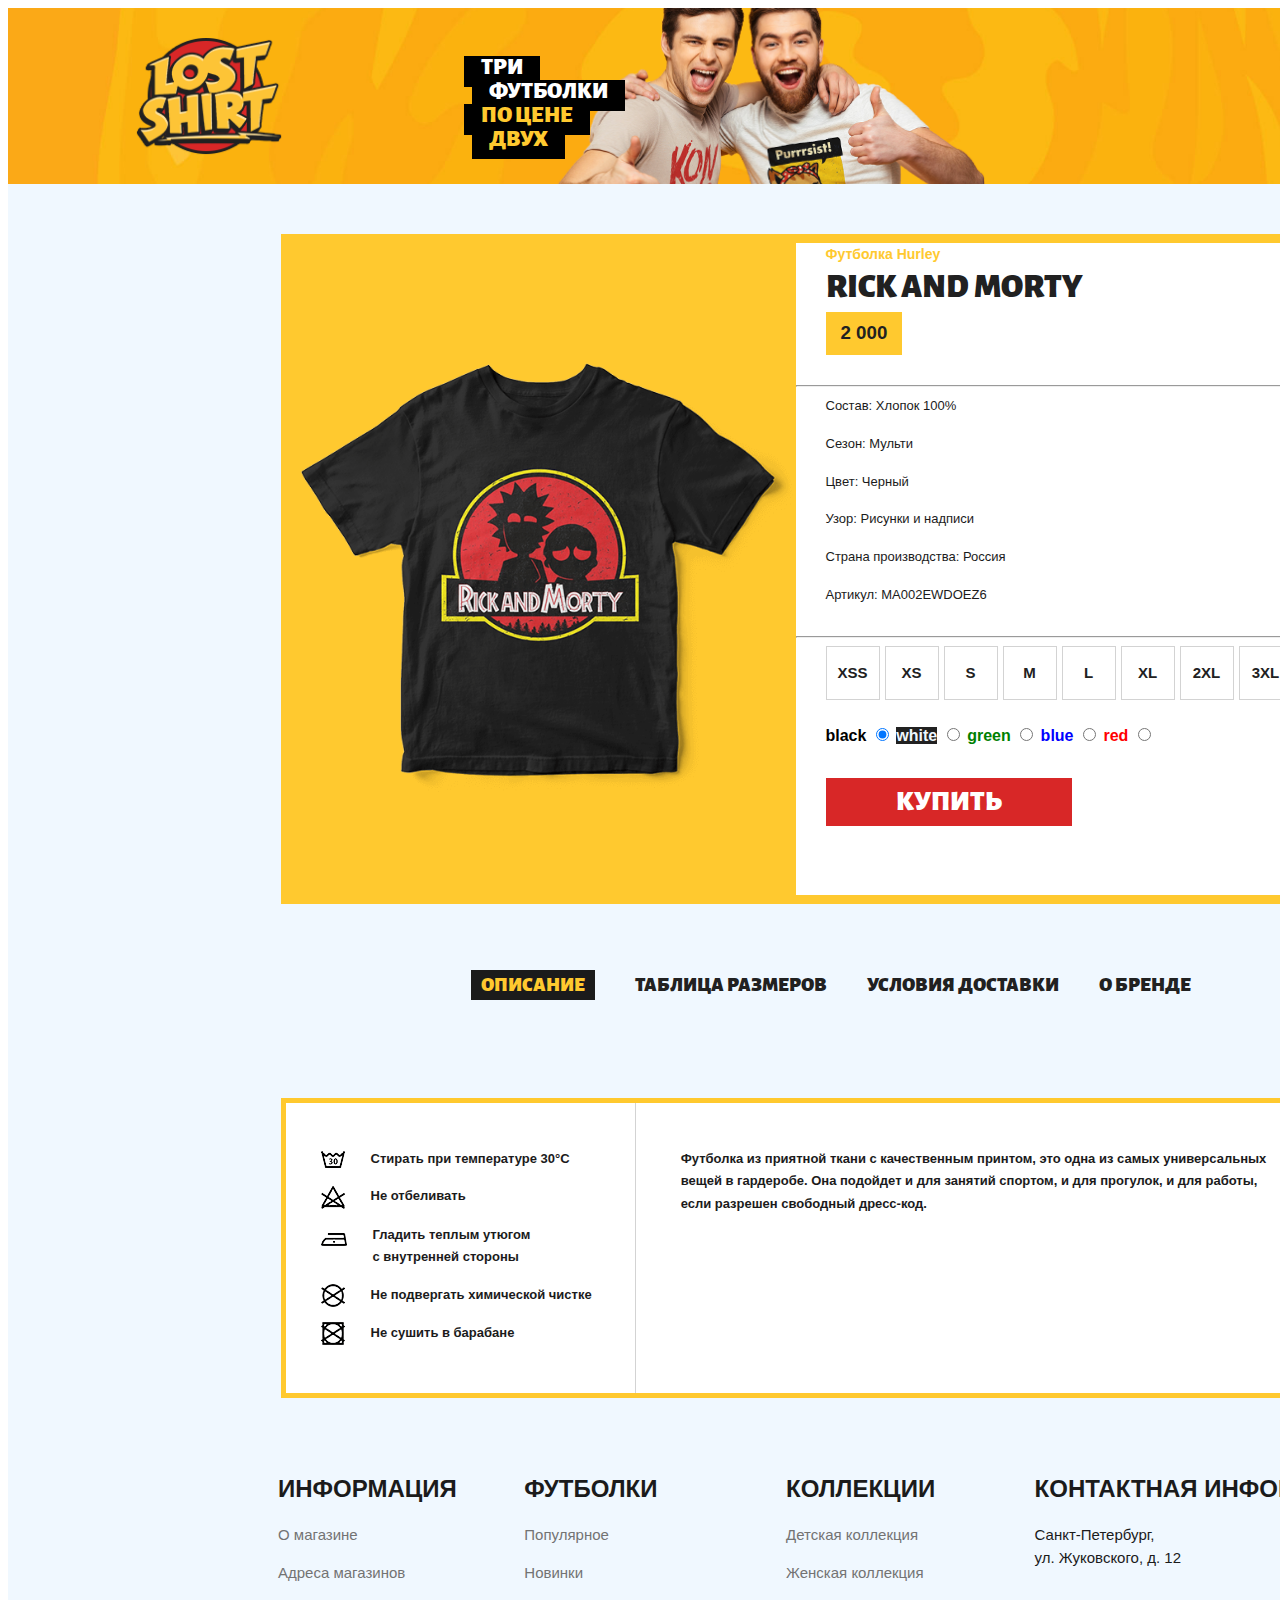
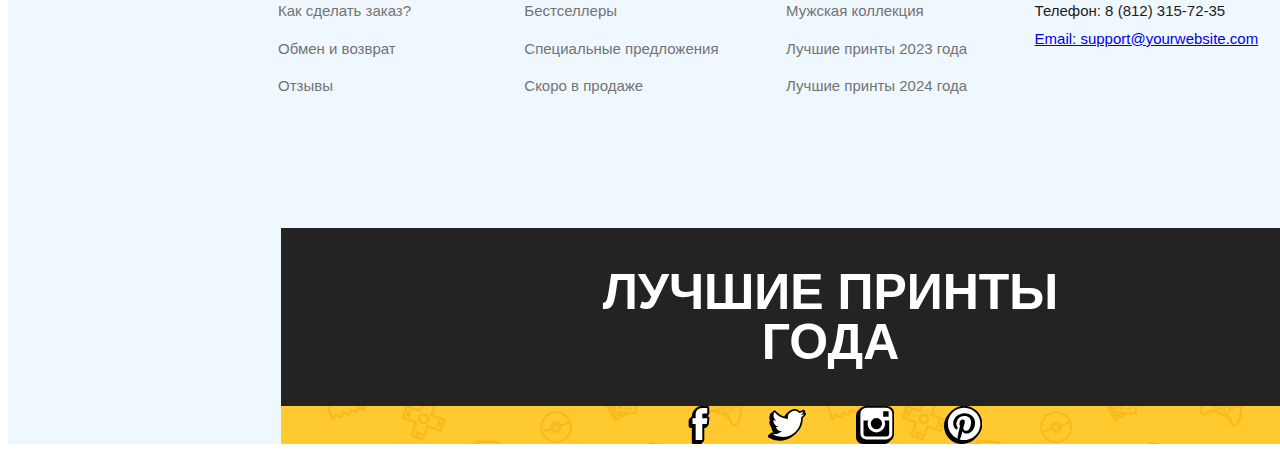
<file: product-vew.html>
<!DOCTYPE html>
<html lang="en">
<head>
    <meta charset="UTF-8">
    <meta name="viewport" content="width=device-width, initial-scale=1.0">
    <link rel="stylesheet" href="product-view.css">
    <script src="/scripts/size.js" defer></script>
    <script src="/scripts/color.js" defer></script>
    <script src="/scripts/tabs.js" defer></script>

    <title>ProductView</title>
</head>
<body>
    <!-- cjntainer-content 1100 -->

    <div class="wrapper">

        
        <header class="header">

            <h1 class="lined-text">
                <span class="lined-text__word">три</span>
                <span class="lined-text__word">футболки</span>
                <span class="lined-text__word lined-text__word--coloryellow">по цене</span>
                <span class="lined-text__word lined-text__word--coloryellow">двух</span>
            </h1>

            <div class="header-container">
                <img class="header__logo" src="/images/web-ready/content/logos/logo-main.png" alt="">
                <!-- <img class="header__banner" src="/images/web-ready/content/hero/slider_pic_1.png" alt=""> -->
                <div class="header__banner"></div>
                <div class="header-contacts">
                    <!-- <div class="header-contacts__desc"></div> -->
                    <a class="header-contacts__email" href="#">
                        <div class="mail__title">По всем вопросам пишите на:</div>
                        <div class="mail__content">test@mail.com</div>
                    </a>
                </div>

            </div>
        </header>


        <!-- !MAIN-CONTENT -->
         <main class="main">

            <!-- !PRODUCT SECTION -->
            <section class="product">
                <div class="content main--content">
                    <div class="product-left">
                        <img class="product__product-img" src="/images/web-ready/tshirts/tshirt_07.png" alt="">
                    </div>

                    <div class="product-right">
                        <div class="product-top">
                            <h3 class="product__desc">Футболка Hurley</h3>
                            <h2 class="product__title">Rick And Morty</h2>
                            <h3 class="product__price">2&nbsp;000</h3>
                        </div>
                        <hr>

                        <div class="product-middle">

                            <ul class="product-middle__list">
                                <li class="product-list-item">
                                    <span class="product__d">Состав: Хлопок 100%</span>
                                </li>
                                <li class="product-list-item">
                                    <span class="product__d">Сезон: Мульти</span>
                                </li>
                                <li class="product-list-item">
                                    <span class="product__d">Цвет: Черный</span>
                                </li>
                                <li class="product-list-item">
                                    <span class="product__d">Узор: Рисунки и надписи</span>
                                </li>
                                <li class="product-list-item">
                                    <span class="product__d"> Страна производства: Россия</span>
                                </li>
                                <li class="product-list-item">
                                    <span class="product__d">Артикул: MA002EWDOEZ6</span>
                                </li>
                            </ul>
                           
                        </div>
                        <hr>

                        <div class="product-sizes">
                            <ul class="product-sizes__list">
                                <li class="product-sizes-item xss">
                                    <a class="xss-link size-link" href="#">xss</a>
                                </li>
                                <li class="product-sizes-item xs">
                                    <a class="xs-link size-link" href="#">xs</a>
                                </li>
                                <li class="product-sizes-item s">
                                    <a class="s-link size-link" href="#">s</a>
                                </li>
                                <li class="product-sizes-item m">
                                    <a class="m-link size-link" href="#">m</a>
                                </li>
                                <li class="product-sizes-item l">
                                    <a class="l-link size-link" href="#">l</a>
                                </li>
                                <li class="product-sizes-item xl">
                                    <a class="xl-link size-link" href="#">xl</a>
                                </li>
                                <li class="product-sizes-item 2xl">
                                    <a class="2xl-link size-link" href="#">2xl</a>
                                </li>
                                <li class="product-sizes-item 3xl">
                                    <a class="3xl-link size-link" href="#">3xl</a>
                                </li>
                            </ul>
                        </div>

                        <div class="product-colors">

                            <label for="rb-black">black</label>
                            <input class="radio" type="radio" name="colors" id="rb-black" value="black" checked>
                            <label for="rb-white">white</label>
                            <input class="radio" type="radio" name="colors" id="rb-white" value="white">
                            <label for="rb-green">green</label>
                            <input class="radio" type="radio" name="colors" id="rb-green" value="green">
                            <label for="rb-blue">blue</label>
                            <input class="radio" type="radio" name="colors" id="rb-blue" value="blue">
                            <label for="rb-red">red</label>
                            <input class="radio" type="radio" name="colors" id="rb-red" value="red">

                            <!-- <div class="form_radio">
                                <input id="radio-1" type="radio" name="radio" value="1" checked>
                                <label for="radio-1">Radio button 1</label>
                            </div>
                             
                            <div class="form_radio">
                                <input id="radio-2" type="radio" name="radio" value="2">
                                <label for="radio-2">Radio button 2</label>
                            </div>
                             
                            <div class="form_radio">
                                <input id="radio-3" type="radio" name="radio" value="3">
                                <label for="radio-3">Radio button 3</label>
                            </div>
                             
                            <div class="form_radio">
                                <input id="radio-4" type="radio" name="radio" value="4" disabled>
                                <label for="radio-4">Radio disabled</label>
                            </div> -->
                        </div>

                        <button class="btn">Купить</button>
                    </div>
                </div>
            </section>


            <!-- !SECTION МЕНЮ ТАБОВ -->
             <section class="tabs">
                <div class="content tabs-content">
                    <ul class="tabs-list">
                        <li class="tabs-list__item item--active">
                            <a class="tabs__link" href="#">описание</a>
                        </li>
                        <li class="tabs-list__item ">
                            <a class="tabs__link" href="#">таблица размеров</a>
                        </li>
                        <li class="tabs-list__item ">
                            <a class="tabs__link" href="#">условия доставки</a>
                        </li>
                        <li class="tabs-list__item ">
                            <a class="tabs__link" href="#">о бренде</a>
                        </li>
                    </ul>
                </div>
             </section>


             <!-- !SECTION  CONTENT-->
              <section class="content-section">
                <div class="content content-section-content">
                    <div class="content-section-wrapper">
                        <div class="content-section-left">
                            <span class="ctn content-section__c1">Стирать при температуре 30°С</span>
                            <span class="ctn content-section__c2">Не отбеливать</span>
                            <span class="ctn content-section__c3">Гладить теплым утюгом<br>
                                <span class="zzz">с внутренней стороны</span> 
                            </span>
                            <span class="ctn content-section__c4">Не подвергать химической чистке</span>
                            <span class="ctn content-section__c5">Не сушить в барабане</span>
                        </div>

                        <div class="content-section-right">
                            <p class="content-section-right__desc">
                                Футболка из приятной ткани с качественным принтом, это одна из самых универсальных вещей в гардеробе. Она подойдет и для занятий спортом, и для прогулок, и для работы, если разрешен свободный дресс-код.
                            </p>
                        </div>    
                    </div>
                </div>
              </section>


              <!-- !Секция с размерами -->
               <section class="table-size-section">
                <div class="content table-size-content">
                    <h2>Таблица размеров</h2>
                </div>
               </section>
         </main>


          <!-- !FOOTER MENU -->
    <footer class="footer">
        <div class="content footer__container">
            <nav class="site-menu">
                <ul class="site-menu__sections">
                    <li class="site-menu__col">
                        <h3 class="site-menu__title">Информация</h3>
                        <ul class="site-menu__list">
                            <li class="site-menu__item">
                                <a href="#" class="site-menu__link">О магазине</a>
                            </li>
                            <li class="site-menu__item">
                                <a href="#" class="site-menu__link">Адреса магазинов</a>
                            </li>
                            <li class="site-menu__item">
                                <a href="#" class="site-menu__link">Как сделать заказ?</a>
                            </li>
                            <li class="site-menu__item">
                                <a href="#" class="site-menu__link">Обмен и возврат</a>
                            </li>
                            <li class="site-menu__item">
                                <a href="#" class="site-menu__link">Отзывы</a>
                            </li>
                        </ul>
                    </li>
                    <li class="site-menu__col">
                        <h3 class="site-menu__title">Футболки</h3>
                        <ul class="site-menu__list">
                            <li class="site-menu__item">
                                <a href="#" class="site-menu__link">Популярное</a>
                            </li>
                            <li class="site-menu__item">
                                <a href="#" class="site-menu__link">Новинки</a>
                            </li>
                            <li class="site-menu__item">
                                <a href="#" class="site-menu__link">Бестселлеры</a>
                            </li>
                            <li class="site-menu__item">
                                <a href="#" class="site-menu__link">Специальные предложения</a>
                            </li>
                            <li class="site-menu__item">
                                <a href="#" class="site-menu__link">Скоро в продаже</a>
                            </li>
                        </ul>
                    </li>

                    <li class="site-menu__col">
                        <h3 class="site-menu__title">Коллекции</h3>
                        <ul class="site-menu__list">
                            <li class="site-menu__item">
                                <a href="#" class="site-menu__link">Детская коллекция</a>
                            </li>
                            <li class="site-menu__item">
                                <a href="#" class="site-menu__link">Женская коллекция</a>
                            </li>
                            <li class="site-menu__item">
                                <a href="#" class="site-menu__link">Мужская коллекция</a>
                            </li>
                            <li class="site-menu__item">
                                <a href="#" class="site-menu__link">Лучшие принты 2023 года</a>
                            </li>
                            <li class="site-menu__item">
                                <a href="#" class="site-menu__link">Лучшие принты 2024 года</a>
                            </li>
                        </ul>
                    </li>
                    <li class="site-menu__col">
                        <h3 class="site-menu__title">Контактная информация</h3>
                        <div class="site-menu__text">
                            Санкт-Петербург, <br>
                            ул. Жуковского, д. 12
                        </div>
                        <div class="site-menu__text">
                            <a href="tel.:+78123157235" class="site-menu__text-row">
                                Телефон: 8 (812) 315-72-35
                            </a>
                            <a href="mailto:support@yourwebsite.com" class="sitemenu__text-row">
                                Email: support@yourwebsite.com
                            </a>
                        </div>
                    </li>
                </ul>
            </nav>
        </div>
    </footer>


    <!-- !СЕКЦИЯ EXTRAS c ИКОНКАМИ -->
    <section class="extras">

        <div class="content">
            <div class="extras__col">
                <a href="#" class="extras__best">
                    Лучшие принты <br>
                    года
                </a>
            </div>
            <div class="extras__col">
                <div class="extras__col-socials">
                    <ul class="socials">
                        <li class="socials__item">
                            <a href="#" class="socials__link">
                                <svg class="socials__icon">
                                    <use xlink:href="images/web-ready/icons-sprite.svg#fb"></use>
    
                                </svg>
                            </a>
                        </li>
                        <li class="socials__item">
                            <a href="#" class="socials__link">
                                <svg class="socials__icon">
                                    <use xlink:href="images/web-ready/icons-sprite.svg#twitter"></use>
                                </svg>
                            </a>
                        </li>
                        <li class="socials__item">
                            <a href="#" class="socials__link">
                                <svg class="socials__icon">
                                    <use href="images/web-ready/icons-sprite.svg#insta"></use>
                                </svg>
                            </a>
                        </li>
                        <li class="socials__item">
                            <a href="#" class="socials__link">
                                <svg class="socials__icon">
                                    <use xlink:href="images/web-ready/icons-sprite.svg#pin"></use>
                                </svg>
                            </a>
                        </li>
                    </ul>
                </div>
            </div>
        </div>
       
    </section>
    </div>
</body>
</html>
</file>
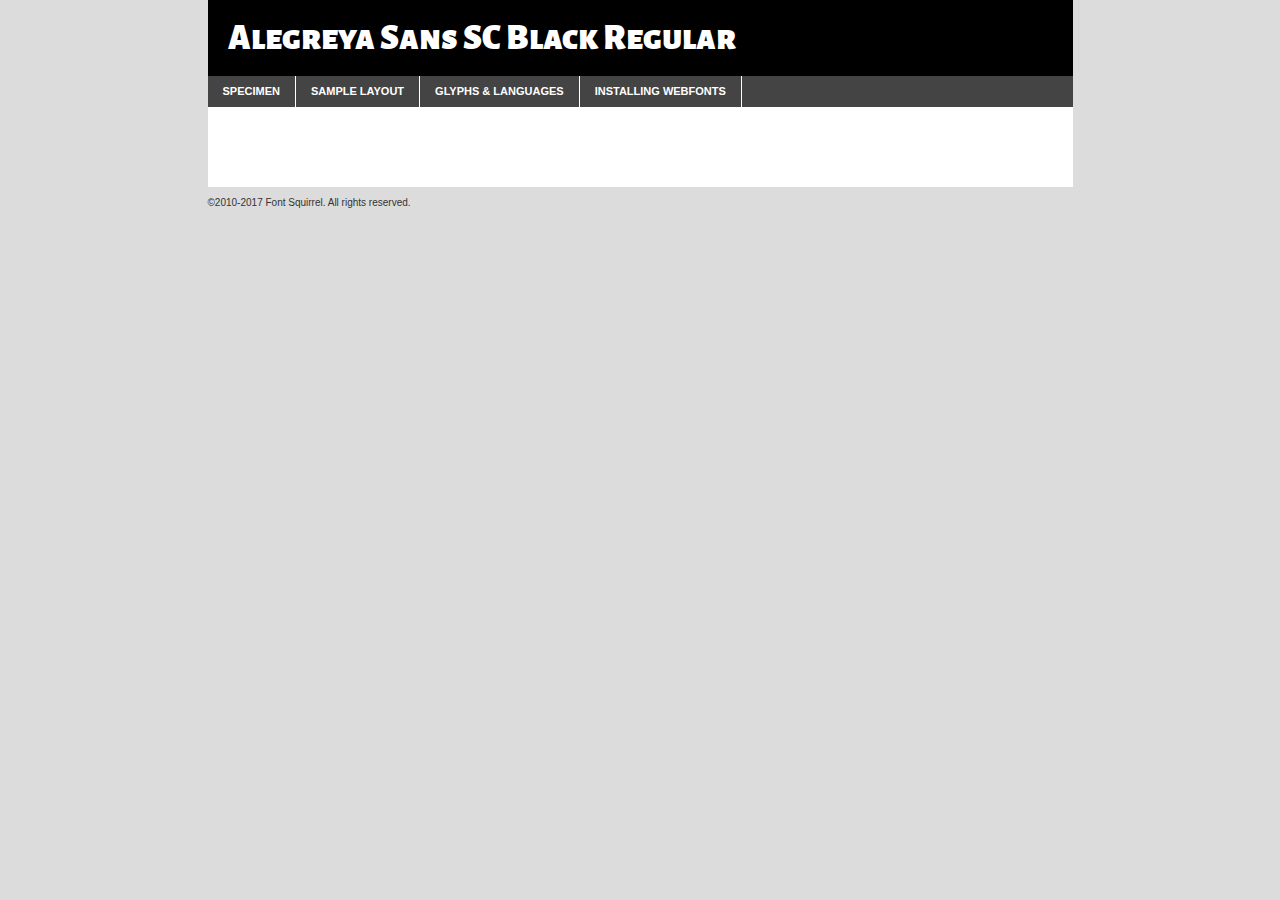
<file: fonts/we/alegreyasanssc-black-demo.html>
<!DOCTYPE html PUBLIC "-//W3C//DTD XHTML 1.0 Transitional//EN"
        "http://www.w3.org/TR/xhtml1/DTD/xhtml1-transitional.dtd">

<html xmlns="http://www.w3.org/1999/xhtml" xml:lang="en" lang="en">
<head>
    <meta http-equiv="Content-Type" content="text/html; charset=utf-8"/>
    <script src="http://ajax.googleapis.com/ajax/libs/jquery/1.7.2/jquery.min.js" type="text/javascript" charset="utf-8"></script>
    <script type="text/javascript">
		(function($) {
			$.fn.easyTabs = function(option) {
				var param = jQuery.extend({ fadeSpeed: 'fast', defaultContent: 1, activeClass: 'active' }, option);
				$(this).each(function() {
					var thisId = '#' + this.id;
					if ( param.defaultContent == '' )
					{
						param.defaultContent = 1;
					}
					if ( typeof param.defaultContent == 'number' )
					{
						var defaultTab = $(thisId + ' .tabs li:eq(' + (param.defaultContent - 1) + ') a').attr('href').substr(1);
					}
					else
					{
						var defaultTab = param.defaultContent;
					}
					$(thisId + ' .tabs li a').each(function() {
						var tabToHide = $(this).attr('href').substr(1);
						$('#' + tabToHide).addClass('easytabs-tab-content');
					});
					hideAll();
					changeContent(defaultTab);

					function hideAll() {$(thisId + ' .easytabs-tab-content').hide();}

					function changeContent(tabId)
					{
						hideAll();
						$(thisId + ' .tabs li').removeClass(param.activeClass);
						$(thisId + ' .tabs li a[href=#' + tabId + ']').closest('li').addClass(param.activeClass);
						if ( param.fadeSpeed != 'none' )
						{
							$(thisId + ' #' + tabId).fadeIn(param.fadeSpeed);
						}
						else
						{
							$(thisId + ' #' + tabId).show();
						}
					}

					$(thisId + ' .tabs li').click(function() {
						var tabId = $(this).find('a').attr('href').substr(1);
						changeContent(tabId);
						return false;
					});
				});
			}
		})(jQuery);
    </script>
    <link rel="stylesheet" href="specimen_files/specimen_stylesheet.css" type="text/css" charset="utf-8"/>
    <link rel="stylesheet" href="stylesheet.css" type="text/css" charset="utf-8"/>

    <style type="text/css">
        		body {
			font-family: 'alegreya_sans_scblack';
        		}

            </style>

    <title>Alegreya Sans SC Black Regular Specimen</title>


    <script type="text/javascript" charset="utf-8">
		$(document).ready(function() {
			$('#container').easyTabs({ defaultContent: 1 });
		});
    </script>
</head>

<body>
<div id="container">
    <div id="header">
		Alegreya Sans SC Black Regular    </div>
    <ul class="tabs">
        <li><a href="#specimen">Specimen</a></li>
        <li><a href="#layout">Sample Layout</a></li>
		        <li><a href="#glyphs">Glyphs &amp; Languages</a></li>
        <li><a href="#installing">Installing Webfonts</a></li>

    </ul>

    <div id="main_content">


        <div id="specimen">

            <div class="section">
                <div class="grid12 firstcol">
                    <div class="huge">AaBb</div>
                </div>
            </div>

            <div class="section">
                <div class="glyph_range">A&#x200B;B&#x200b;C&#x200b;D&#x200b;E&#x200b;F&#x200b;G&#x200b;H&#x200b;I&#x200b;J&#x200b;K&#x200b;L&#x200b;M&#x200b;N&#x200b;O&#x200b;P&#x200b;Q&#x200b;R&#x200b;S&#x200b;T&#x200b;U&#x200b;V&#x200b;W&#x200b;X&#x200b;Y&#x200b;Z&#x200b;a&#x200b;b&#x200b;c&#x200b;d&#x200b;e&#x200b;f&#x200b;g&#x200b;h&#x200b;i&#x200b;j&#x200b;k&#x200b;l&#x200b;m&#x200b;n&#x200b;o&#x200b;p&#x200b;q&#x200b;r&#x200b;s&#x200b;t&#x200b;u&#x200b;v&#x200b;w&#x200b;x&#x200b;y&#x200b;z&#x200b;1&#x200b;2&#x200b;3&#x200b;4&#x200b;5&#x200b;6&#x200b;7&#x200b;8&#x200b;9&#x200b;0&#x200b;&amp;&#x200b;.&#x200b;,&#x200b;?&#x200b;!&#x200b;&#64;&#x200b;(&#x200b;)&#x200b;#&#x200b;$&#x200b;%&#x200b;*&#x200b;+&#x200b;-&#x200b;=&#x200b;:&#x200b;;</div>
            </div>
            <div class="section">
                <div class="grid12 firstcol">
                    <table class="sample_table">
                        <tr>
                            <td>10</td>
                            <td class="size10">abcdefghijklmnopqrstuvwxyzABCDEFGHIJKLMNOPQRSTUVWXYZ0123456789abcdefghijklmnopqrstuvwxyzABCDEFGHIJKLMNOPQRSTUVWXYZ0123456789abcdefghijklmnopqrstuvwxyzABCDEFGHIJKLMNOPQRSTUVWXYZ</td>
                        </tr>
                        <tr>
                            <td>11</td>
                            <td class="size11">abcdefghijklmnopqrstuvwxyzABCDEFGHIJKLMNOPQRSTUVWXYZ0123456789abcdefghijklmnopqrstuvwxyzABCDEFGHIJKLMNOPQRSTUVWXYZ0123456789abcdefghijklmnopqrstuvwxyzABCDEFGHIJKLMNOPQRSTUVWXYZ</td>
                        </tr>
                        <tr>
                            <td>12</td>
                            <td class="size12">abcdefghijklmnopqrstuvwxyzABCDEFGHIJKLMNOPQRSTUVWXYZ0123456789abcdefghijklmnopqrstuvwxyzABCDEFGHIJKLMNOPQRSTUVWXYZ0123456789abcdefghijklmnopqrstuvwxyzABCDEFGHIJKLMNOPQRSTUVWXYZ</td>
                        </tr>
                        <tr>
                            <td>13</td>
                            <td class="size13">abcdefghijklmnopqrstuvwxyzABCDEFGHIJKLMNOPQRSTUVWXYZ0123456789abcdefghijklmnopqrstuvwxyzABCDEFGHIJKLMNOPQRSTUVWXYZ0123456789abcdefghijklmnopqrstuvwxyzABCDEFGHIJKLMNOPQRSTUVWXYZ</td>
                        </tr>
                        <tr>
                            <td>14</td>
                            <td class="size14">abcdefghijklmnopqrstuvwxyzABCDEFGHIJKLMNOPQRSTUVWXYZ0123456789abcdefghijklmnopqrstuvwxyzABCDEFGHIJKLMNOPQRSTUVWXYZ0123456789abcdefghijklmnopqrstuvwxyzABCDEFGHIJKLMNOPQRSTUVWXYZ</td>
                        </tr>
                        <tr>
                            <td>16</td>
                            <td class="size16">abcdefghijklmnopqrstuvwxyzABCDEFGHIJKLMNOPQRSTUVWXYZ0123456789abcdefghijklmnopqrstuvwxyzABCDEFGHIJKLMNOPQRSTUVWXYZ</td>
                        </tr>
                        <tr>
                            <td>18</td>
                            <td class="size18">abcdefghijklmnopqrstuvwxyzABCDEFGHIJKLMNOPQRSTUVWXYZ0123456789abcdefghijklmnopqrstuvwxyzABCDEFGHIJKLMNOPQRSTUVWXYZ</td>
                        </tr>
                        <tr>
                            <td>20</td>
                            <td class="size20">abcdefghijklmnopqrstuvwxyzABCDEFGHIJKLMNOPQRSTUVWXYZ0123456789abcdefghijklmnopqrstuvwxyzABCDEFGHIJKLMNOPQRSTUVWXYZ</td>
                        </tr>
                        <tr>
                            <td>24</td>
                            <td class="size24">abcdefghijklmnopqrstuvwxyzABCDEFGHIJKLMNOPQRSTUVWXYZ0123456789abcdefghijklmnopqrstuvwxyzABCDEFGHIJKLMNOPQRSTUVWXYZ</td>
                        </tr>
                        <tr>
                            <td>30</td>
                            <td class="size30">abcdefghijklmnopqrstuvwxyzABCDEFGHIJKLMNOPQRSTUVWXYZ0123456789abcdefghijklmnopqrstuvwxyzABCDEFGHIJKLMNOPQRSTUVWXYZ</td>
                        </tr>
                        <tr>
                            <td>36</td>
                            <td class="size36">abcdefghijklmnopqrstuvwxyzABCDEFGHIJKLMNOPQRSTUVWXYZ0123456789abcdefghijklmnopqrstuvwxyzABCDEFGHIJKLMNOPQRSTUVWXYZ</td>
                        </tr>
                        <tr>
                            <td>48</td>
                            <td class="size48">abcdefghijklmnopqrstuvwxyzABCDEFGHIJKLMNOPQRSTUVWXYZ0123456789abcdefghijklmnopqrstuvwxyzABCDEFGHIJKLMNOPQRSTUVWXYZ</td>
                        </tr>
                        <tr>
                            <td>60</td>
                            <td class="size60">abcdefghijklmnopqrstuvwxyzABCDEFGHIJKLMNOPQRSTUVWXYZ0123456789abcdefghijklmnopqrstuvwxyzABCDEFGHIJKLMNOPQRSTUVWXYZ</td>
                        </tr>
                        <tr>
                            <td>72</td>
                            <td class="size72">abcdefghijklmnopqrstuvwxyzABCDEFGHIJKLMNOPQRSTUVWXYZ0123456789abcdefghijklmnopqrstuvwxyzABCDEFGHIJKLMNOPQRSTUVWXYZ</td>
                        </tr>
                        <tr>
                            <td>90</td>
                            <td class="size90">abcdefghijklmnopqrstuvwxyzABCDEFGHIJKLMNOPQRSTUVWXYZ0123456789abcdefghijklmnopqrstuvwxyzABCDEFGHIJKLMNOPQRSTUVWXYZ</td>
                        </tr>
                    </table>

                </div>

            </div>


            <div class="section" id="bodycomparison">


                <div id="xheight">
                    <div class="fontbody">&#x25FC;&#x25FC;&#x25FC;&#x25FC;&#x25FC;&#x25FC;&#x25FC;&#x25FC;&#x25FC;&#x25FC;&#x25FC;&#x25FC;&#x25FC;&#x25FC;&#x25FC;&#x25FC;&#x25FC;&#x25FC;&#x25FC;&#x25FC;&#x25FC;&#x25FC;&#x25FC;&#x25FC;&#x25FC;&#x25FC;&#x25FC;&#x25FC;&#x25FC;&#x25FC;&#x25FC;&#x25FC;&#x25FC;&#x25FC;&#x25FC;&#x25FC;&#x25FC;&#x25FC;&#x25FC;&#x25FC;&#x25FC;&#x25FC;&#x25FC;&#x25FC;&#x25FC;&#x25FC;&#x25FC;&#x25FC;&#x25FC;&#x25FC;&#x25FC;&#x25FC;&#x25FC;&#x25FC;&#x25FC;&#x25FC;&#x25FC;&#x25FC;&#x25FC;&#x25FC;&#x25FC;&#x25FC;&#x25FC;&#x25FC;&#x25FC;&#x25FC;&#x25FC;&#x25FC;&#x25FC;&#x25FC;&#x25FC;&#x25FC;&#x25FC;&#x25FC;&#x25FC;&#x25FC;&#x25FC;&#x25FC;&#x25FC;&#x25FC;&#x25FC;&#x25FC;&#x25FC;&#x25FC;&#x25FC;&#x25FC;&#x25FC;&#x25FC;&#x25FC;&#x25FC;&#x25FC;&#x25FC;&#x25FC;&#x25FC;&#x25FC;&#x25FC;&#x25FC;&#x25FC;&#x25FC;body</div>
                    <div class="arialbody">body</div>
                    <div class="verdanabody">body</div>
                    <div class="georgiabody">body</div>
                </div>
                <div class="fontbody" style="z-index:1">
                    body<span>Alegreya Sans SC Black Regular</span>
                </div>
                <div class="arialbody" style="z-index:1">
                    body<span>Arial</span>
                </div>
                <div class="verdanabody" style="z-index:1">
                    body<span>Verdana</span>
                </div>
                <div class="georgiabody" style="z-index:1">
                    body<span>Georgia</span>
                </div>


            </div>


            <div class="section psample psample_row1" id="">

                <div class="grid2 firstcol">
                    <p class="size10"><span>10.</span>Aenean lacinia bibendum nulla sed consectetur. Fusce dapibus, tellus ac cursus commodo, tortor mauris condimentum nibh, ut fermentum massa justo sit amet risus. Nullam id dolor id nibh ultricies vehicula ut id elit. Cum sociis natoque penatibus et magnis dis parturient montes, nascetur ridiculus mus. Nulla vitae elit libero, a pharetra augue.</p>

                </div>
                <div class="grid3">
                    <p class="size11"><span>11.</span>Aenean lacinia bibendum nulla sed consectetur. Fusce dapibus, tellus ac cursus commodo, tortor mauris condimentum nibh, ut fermentum massa justo sit amet risus. Nullam id dolor id nibh ultricies vehicula ut id elit. Cum sociis natoque penatibus et magnis dis parturient montes, nascetur ridiculus mus. Nulla vitae elit libero, a pharetra augue.</p>

                </div>
                <div class="grid3">
                    <p class="size12"><span>12.</span>Aenean lacinia bibendum nulla sed consectetur. Fusce dapibus, tellus ac cursus commodo, tortor mauris condimentum nibh, ut fermentum massa justo sit amet risus. Nullam id dolor id nibh ultricies vehicula ut id elit. Cum sociis natoque penatibus et magnis dis parturient montes, nascetur ridiculus mus. Nulla vitae elit libero, a pharetra augue.</p>

                </div>
                <div class="grid4">
                    <p class="size13"><span>13.</span>Aenean lacinia bibendum nulla sed consectetur. Fusce dapibus, tellus ac cursus commodo, tortor mauris condimentum nibh, ut fermentum massa justo sit amet risus. Nullam id dolor id nibh ultricies vehicula ut id elit. Cum sociis natoque penatibus et magnis dis parturient montes, nascetur ridiculus mus. Nulla vitae elit libero, a pharetra augue.</p>

                </div>
                <div class="white_blend"></div>

            </div>
            <div class="section psample psample_row2" id="">
                <div class="grid3 firstcol">
                    <p class="size14"><span>14.</span>Aenean lacinia bibendum nulla sed consectetur. Fusce dapibus, tellus ac cursus commodo, tortor mauris condimentum nibh, ut fermentum massa justo sit amet risus. Nullam id dolor id nibh ultricies vehicula ut id elit. Cum sociis natoque penatibus et magnis dis parturient montes, nascetur ridiculus mus. Nulla vitae elit libero, a pharetra augue.</p>

                </div>
                <div class="grid4">
                    <p class="size16"><span>16.</span>Aenean lacinia bibendum nulla sed consectetur. Fusce dapibus, tellus ac cursus commodo, tortor mauris condimentum nibh, ut fermentum massa justo sit amet risus. Nullam id dolor id nibh ultricies vehicula ut id elit. Cum sociis natoque penatibus et magnis dis parturient montes, nascetur ridiculus mus. Nulla vitae elit libero, a pharetra augue.</p>

                </div>
                <div class="grid5">
                    <p class="size18"><span>18.</span>Aenean lacinia bibendum nulla sed consectetur. Fusce dapibus, tellus ac cursus commodo, tortor mauris condimentum nibh, ut fermentum massa justo sit amet risus. Nullam id dolor id nibh ultricies vehicula ut id elit. Cum sociis natoque penatibus et magnis dis parturient montes, nascetur ridiculus mus. Nulla vitae elit libero, a pharetra augue.</p>

                </div>

                <div class="white_blend"></div>

            </div>

            <div class="section psample psample_row3" id="">
                <div class="grid5 firstcol">
                    <p class="size20"><span>20.</span>Aenean lacinia bibendum nulla sed consectetur. Fusce dapibus, tellus ac cursus commodo, tortor mauris condimentum nibh, ut fermentum massa justo sit amet risus. Nullam id dolor id nibh ultricies vehicula ut id elit. Cum sociis natoque penatibus et magnis dis parturient montes, nascetur ridiculus mus. Nulla vitae elit libero, a pharetra augue.</p>
                </div>
                <div class="grid7">
                    <p class="size24"><span>24.</span>Aenean lacinia bibendum nulla sed consectetur. Fusce dapibus, tellus ac cursus commodo, tortor mauris condimentum nibh, ut fermentum massa justo sit amet risus. Nullam id dolor id nibh ultricies vehicula ut id elit. Cum sociis natoque penatibus et magnis dis parturient montes, nascetur ridiculus mus. Nulla vitae elit libero, a pharetra augue.</p>
                </div>

                <div class="white_blend"></div>

            </div>

            <div class="section psample psample_row4" id="">
                <div class="grid12 firstcol">
                    <p class="size30"><span>30.</span>Aenean lacinia bibendum nulla sed consectetur. Fusce dapibus, tellus ac cursus commodo, tortor mauris condimentum nibh, ut fermentum massa justo sit amet risus. Nullam id dolor id nibh ultricies vehicula ut id elit. Cum sociis natoque penatibus et magnis dis parturient montes, nascetur ridiculus mus. Nulla vitae elit libero, a pharetra augue.</p>
                </div>
                <div class="white_blend"></div>

            </div>


            <div class="section psample psample_row1 fullreverse">
                <div class="grid2 firstcol">
                    <p class="size10"><span>10.</span>Aenean lacinia bibendum nulla sed consectetur. Fusce dapibus, tellus ac cursus commodo, tortor mauris condimentum nibh, ut fermentum massa justo sit amet risus. Nullam id dolor id nibh ultricies vehicula ut id elit. Cum sociis natoque penatibus et magnis dis parturient montes, nascetur ridiculus mus. Nulla vitae elit libero, a pharetra augue.</p>

                </div>
                <div class="grid3">
                    <p class="size11"><span>11.</span>Aenean lacinia bibendum nulla sed consectetur. Fusce dapibus, tellus ac cursus commodo, tortor mauris condimentum nibh, ut fermentum massa justo sit amet risus. Nullam id dolor id nibh ultricies vehicula ut id elit. Cum sociis natoque penatibus et magnis dis parturient montes, nascetur ridiculus mus. Nulla vitae elit libero, a pharetra augue.</p>

                </div>
                <div class="grid3">
                    <p class="size12"><span>12.</span>Aenean lacinia bibendum nulla sed consectetur. Fusce dapibus, tellus ac cursus commodo, tortor mauris condimentum nibh, ut fermentum massa justo sit amet risus. Nullam id dolor id nibh ultricies vehicula ut id elit. Cum sociis natoque penatibus et magnis dis parturient montes, nascetur ridiculus mus. Nulla vitae elit libero, a pharetra augue.</p>

                </div>
                <div class="grid4">
                    <p class="size13"><span>13.</span>Aenean lacinia bibendum nulla sed consectetur. Fusce dapibus, tellus ac cursus commodo, tortor mauris condimentum nibh, ut fermentum massa justo sit amet risus. Nullam id dolor id nibh ultricies vehicula ut id elit. Cum sociis natoque penatibus et magnis dis parturient montes, nascetur ridiculus mus. Nulla vitae elit libero, a pharetra augue.</p>

                </div>
                <div class="black_blend"></div>

            </div>

            <div class="section psample psample_row2 fullreverse">
                <div class="grid3 firstcol">
                    <p class="size14"><span>14.</span>Aenean lacinia bibendum nulla sed consectetur. Fusce dapibus, tellus ac cursus commodo, tortor mauris condimentum nibh, ut fermentum massa justo sit amet risus. Nullam id dolor id nibh ultricies vehicula ut id elit. Cum sociis natoque penatibus et magnis dis parturient montes, nascetur ridiculus mus. Nulla vitae elit libero, a pharetra augue.</p>

                </div>
                <div class="grid4">
                    <p class="size16"><span>16.</span>Aenean lacinia bibendum nulla sed consectetur. Fusce dapibus, tellus ac cursus commodo, tortor mauris condimentum nibh, ut fermentum massa justo sit amet risus. Nullam id dolor id nibh ultricies vehicula ut id elit. Cum sociis natoque penatibus et magnis dis parturient montes, nascetur ridiculus mus. Nulla vitae elit libero, a pharetra augue.</p>

                </div>
                <div class="grid5">
                    <p class="size18"><span>18.</span>Aenean lacinia bibendum nulla sed consectetur. Fusce dapibus, tellus ac cursus commodo, tortor mauris condimentum nibh, ut fermentum massa justo sit amet risus. Nullam id dolor id nibh ultricies vehicula ut id elit. Cum sociis natoque penatibus et magnis dis parturient montes, nascetur ridiculus mus. Nulla vitae elit libero, a pharetra augue.</p>

                </div>
                <div class="black_blend"></div>

            </div>

            <div class="section psample fullreverse psample_row3" id="">
                <div class="grid5 firstcol">
                    <p class="size20"><span>20.</span>Aenean lacinia bibendum nulla sed consectetur. Fusce dapibus, tellus ac cursus commodo, tortor mauris condimentum nibh, ut fermentum massa justo sit amet risus. Nullam id dolor id nibh ultricies vehicula ut id elit. Cum sociis natoque penatibus et magnis dis parturient montes, nascetur ridiculus mus. Nulla vitae elit libero, a pharetra augue.</p>
                </div>
                <div class="grid7">
                    <p class="size24"><span>24.</span>Aenean lacinia bibendum nulla sed consectetur. Fusce dapibus, tellus ac cursus commodo, tortor mauris condimentum nibh, ut fermentum massa justo sit amet risus. Nullam id dolor id nibh ultricies vehicula ut id elit. Cum sociis natoque penatibus et magnis dis parturient montes, nascetur ridiculus mus. Nulla vitae elit libero, a pharetra augue.</p>
                </div>

                <div class="black_blend"></div>

            </div>

            <div class="section psample fullreverse psample_row4" id="" style="border-bottom: 20px #000 solid;">
                <div class="grid12 firstcol">
                    <p class="size30"><span>30.</span>Aenean lacinia bibendum nulla sed consectetur. Fusce dapibus, tellus ac cursus commodo, tortor mauris condimentum nibh, ut fermentum massa justo sit amet risus. Nullam id dolor id nibh ultricies vehicula ut id elit. Cum sociis natoque penatibus et magnis dis parturient montes, nascetur ridiculus mus. Nulla vitae elit libero, a pharetra augue.</p>
                </div>
                <div class="black_blend"></div>

            </div>


        </div>

        <div id="layout">

            <div class="section">

                <div class="grid12 firstcol">
                    <h1>Lorem Ipsum Dolor</h1>
                    <h2>Etiam porta sem malesuada magna mollis euismod</h2>

                    <p class="byline">By <a href="#link">Aenean Lacinia</a></p>
                </div>
            </div>
            <div class="section">
                <div class="grid8 firstcol">
                    <p class="large">Donec sed odio dui. Morbi leo risus, porta ac consectetur ac, vestibulum at eros. Fusce dapibus, tellus ac cursus commodo, tortor mauris condimentum nibh, ut fermentum massa justo sit amet risus. </p>


                    <h3>Pellentesque ornare sem</h3>

                    <p>Maecenas sed diam eget risus varius blandit sit amet non magna. Maecenas faucibus mollis interdum. Donec ullamcorper nulla non metus auctor fringilla. Nullam id dolor id nibh ultricies vehicula ut id elit. Nullam id dolor id nibh ultricies vehicula ut id elit. </p>

                    <p>Aenean eu leo quam. Pellentesque ornare sem lacinia quam venenatis vestibulum. Lorem ipsum dolor sit amet, consectetur adipiscing elit. Cum sociis natoque penatibus et magnis dis parturient montes, nascetur ridiculus mus. </p>

                    <p>Nulla vitae elit libero, a pharetra augue. Praesent commodo cursus magna, vel scelerisque nisl consectetur et. Aenean lacinia bibendum nulla sed consectetur. </p>

                    <p>Nullam quis risus eget urna mollis ornare vel eu leo. Nullam quis risus eget urna mollis ornare vel eu leo. Maecenas sed diam eget risus varius blandit sit amet non magna. Donec ullamcorper nulla non metus auctor fringilla. </p>

                    <h3>Cras mattis consectetur</h3>

                    <p>Aenean eu leo quam. Pellentesque ornare sem lacinia quam venenatis vestibulum. Aenean lacinia bibendum nulla sed consectetur. Integer posuere erat a ante venenatis dapibus posuere velit aliquet. Cras mattis consectetur purus sit amet fermentum. </p>

                    <p>Nullam id dolor id nibh ultricies vehicula ut id elit. Nullam quis risus eget urna mollis ornare vel eu leo. Cras mattis consectetur purus sit amet fermentum.</p>
                </div>

                <div class="grid4 sidebar">

                    <div class="box reverse">
                        <p class="last">Nullam quis risus eget urna mollis ornare vel eu leo. Donec ullamcorper nulla non metus auctor fringilla. Cras mattis consectetur purus sit amet fermentum. Sed posuere consectetur est at lobortis. Lorem ipsum dolor sit amet, consectetur adipiscing elit. </p>
                    </div>

                    <p class="caption">Maecenas sed diam eget risus varius.</p>

                    <p>Vestibulum id ligula porta felis euismod semper. Integer posuere erat a ante venenatis dapibus posuere velit aliquet. Vestibulum id ligula porta felis euismod semper. Sed posuere consectetur est at lobortis. Maecenas sed diam eget risus varius blandit sit amet non magna. Fusce dapibus, tellus ac cursus commodo, tortor mauris condimentum nibh, ut fermentum massa justo sit amet risus. </p>


                    <p>Duis mollis, est non commodo luctus, nisi erat porttitor ligula, eget lacinia odio sem nec elit. Aenean lacinia bibendum nulla sed consectetur. Vivamus sagittis lacus vel augue laoreet rutrum faucibus dolor auctor. Aenean lacinia bibendum nulla sed consectetur. Nullam quis risus eget urna mollis ornare vel eu leo. </p>

                    <p>Praesent commodo cursus magna, vel scelerisque nisl consectetur et. Donec ullamcorper nulla non metus auctor fringilla. Maecenas faucibus mollis interdum. Fusce dapibus, tellus ac cursus commodo, tortor mauris condimentum nibh, ut fermentum massa justo sit amet risus. </p>

                </div>
            </div>

        </div>


		

        <div id="glyphs">
            <div class="section">
                <div class="grid12 firstcol">

                    <h1>Language Support</h1>
                    <p>The subset of Alegreya Sans SC Black Regular in this kit supports the following languages:<br/>

						Cyrillic, English, Arrernte, Bislama, Cebuano, Fijian, Gilbertese, Hmong, Ibanag, Iloko_ilokano, Interglossa_glosa, Interlingua, Lojban, Norfolk_pitcairnese, Oromo, Rotokas, Seychelles_creole, Shona, Somali, Southern_ndebele, Swahili, Swati_swazi, Tok_pisin, Turkmen_cyrillic, Uyghur_cyrillic, Votic_cyrillic, Warlpiri, Xhosa, Zulu, Latinbasic, Ubasic, Demo, Moldovan                    </p>
                    <h1>Glyph Chart</h1>
                    <p>The subset of Alegreya Sans SC Black Regular in this kit includes all the glyphs listed below. Unicode entities are included above each glyph to help you insert individual characters into your layout.</p>
                    <div id="glyph_chart">

																				                                <div><p>&amp;#13;</p>&#13;</div>
																				                                <div><p>&amp;#32;</p>&#32;</div>
																				                                <div><p>&amp;#33;</p>&#33;</div>
																				                                <div><p>&amp;#34;</p>&#34;</div>
																				                                <div><p>&amp;#35;</p>&#35;</div>
																				                                <div><p>&amp;#36;</p>&#36;</div>
																				                                <div><p>&amp;#37;</p>&#37;</div>
																				                                <div><p>&amp;#38;</p>&#38;</div>
																				                                <div><p>&amp;#39;</p>&#39;</div>
																				                                <div><p>&amp;#40;</p>&#40;</div>
																				                                <div><p>&amp;#41;</p>&#41;</div>
																				                                <div><p>&amp;#42;</p>&#42;</div>
																				                                <div><p>&amp;#43;</p>&#43;</div>
																				                                <div><p>&amp;#44;</p>&#44;</div>
																				                                <div><p>&amp;#45;</p>&#45;</div>
																				                                <div><p>&amp;#46;</p>&#46;</div>
																				                                <div><p>&amp;#47;</p>&#47;</div>
																				                                <div><p>&amp;#48;</p>&#48;</div>
																				                                <div><p>&amp;#49;</p>&#49;</div>
																				                                <div><p>&amp;#50;</p>&#50;</div>
																				                                <div><p>&amp;#51;</p>&#51;</div>
																				                                <div><p>&amp;#52;</p>&#52;</div>
																				                                <div><p>&amp;#53;</p>&#53;</div>
																				                                <div><p>&amp;#54;</p>&#54;</div>
																				                                <div><p>&amp;#55;</p>&#55;</div>
																				                                <div><p>&amp;#56;</p>&#56;</div>
																				                                <div><p>&amp;#57;</p>&#57;</div>
																				                                <div><p>&amp;#58;</p>&#58;</div>
																				                                <div><p>&amp;#59;</p>&#59;</div>
																				                                <div><p>&amp;#60;</p>&#60;</div>
																				                                <div><p>&amp;#61;</p>&#61;</div>
																				                                <div><p>&amp;#62;</p>&#62;</div>
																				                                <div><p>&amp;#63;</p>&#63;</div>
																				                                <div><p>&amp;#64;</p>&#64;</div>
																				                                <div><p>&amp;#65;</p>&#65;</div>
																				                                <div><p>&amp;#66;</p>&#66;</div>
																				                                <div><p>&amp;#67;</p>&#67;</div>
																				                                <div><p>&amp;#68;</p>&#68;</div>
																				                                <div><p>&amp;#69;</p>&#69;</div>
																				                                <div><p>&amp;#70;</p>&#70;</div>
																				                                <div><p>&amp;#71;</p>&#71;</div>
																				                                <div><p>&amp;#72;</p>&#72;</div>
																				                                <div><p>&amp;#73;</p>&#73;</div>
																				                                <div><p>&amp;#74;</p>&#74;</div>
																				                                <div><p>&amp;#75;</p>&#75;</div>
																				                                <div><p>&amp;#76;</p>&#76;</div>
																				                                <div><p>&amp;#77;</p>&#77;</div>
																				                                <div><p>&amp;#78;</p>&#78;</div>
																				                                <div><p>&amp;#79;</p>&#79;</div>
																				                                <div><p>&amp;#80;</p>&#80;</div>
																				                                <div><p>&amp;#81;</p>&#81;</div>
																				                                <div><p>&amp;#82;</p>&#82;</div>
																				                                <div><p>&amp;#83;</p>&#83;</div>
																				                                <div><p>&amp;#84;</p>&#84;</div>
																				                                <div><p>&amp;#85;</p>&#85;</div>
																				                                <div><p>&amp;#86;</p>&#86;</div>
																				                                <div><p>&amp;#87;</p>&#87;</div>
																				                                <div><p>&amp;#88;</p>&#88;</div>
																				                                <div><p>&amp;#89;</p>&#89;</div>
																				                                <div><p>&amp;#90;</p>&#90;</div>
																				                                <div><p>&amp;#91;</p>&#91;</div>
																				                                <div><p>&amp;#92;</p>&#92;</div>
																				                                <div><p>&amp;#93;</p>&#93;</div>
																				                                <div><p>&amp;#94;</p>&#94;</div>
																				                                <div><p>&amp;#95;</p>&#95;</div>
																				                                <div><p>&amp;#96;</p>&#96;</div>
																				                                <div><p>&amp;#97;</p>&#97;</div>
																				                                <div><p>&amp;#98;</p>&#98;</div>
																				                                <div><p>&amp;#99;</p>&#99;</div>
																				                                <div><p>&amp;#100;</p>&#100;</div>
																				                                <div><p>&amp;#101;</p>&#101;</div>
																				                                <div><p>&amp;#102;</p>&#102;</div>
																				                                <div><p>&amp;#103;</p>&#103;</div>
																				                                <div><p>&amp;#104;</p>&#104;</div>
																				                                <div><p>&amp;#105;</p>&#105;</div>
																				                                <div><p>&amp;#106;</p>&#106;</div>
																				                                <div><p>&amp;#107;</p>&#107;</div>
																				                                <div><p>&amp;#108;</p>&#108;</div>
																				                                <div><p>&amp;#109;</p>&#109;</div>
																				                                <div><p>&amp;#110;</p>&#110;</div>
																				                                <div><p>&amp;#111;</p>&#111;</div>
																				                                <div><p>&amp;#112;</p>&#112;</div>
																				                                <div><p>&amp;#113;</p>&#113;</div>
																				                                <div><p>&amp;#114;</p>&#114;</div>
																				                                <div><p>&amp;#115;</p>&#115;</div>
																				                                <div><p>&amp;#116;</p>&#116;</div>
																				                                <div><p>&amp;#117;</p>&#117;</div>
																				                                <div><p>&amp;#118;</p>&#118;</div>
																				                                <div><p>&amp;#119;</p>&#119;</div>
																				                                <div><p>&amp;#120;</p>&#120;</div>
																				                                <div><p>&amp;#121;</p>&#121;</div>
																				                                <div><p>&amp;#122;</p>&#122;</div>
																				                                <div><p>&amp;#123;</p>&#123;</div>
																				                                <div><p>&amp;#124;</p>&#124;</div>
																				                                <div><p>&amp;#125;</p>&#125;</div>
																				                                <div><p>&amp;#126;</p>&#126;</div>
																				                                <div><p>&amp;#160;</p>&#160;</div>
																				                                <div><p>&amp;#162;</p>&#162;</div>
																				                                <div><p>&amp;#163;</p>&#163;</div>
																				                                <div><p>&amp;#165;</p>&#165;</div>
																				                                <div><p>&amp;#168;</p>&#168;</div>
																				                                <div><p>&amp;#169;</p>&#169;</div>
																				                                <div><p>&amp;#171;</p>&#171;</div>
																				                                <div><p>&amp;#173;</p>&#173;</div>
																				                                <div><p>&amp;#174;</p>&#174;</div>
																				                                <div><p>&amp;#180;</p>&#180;</div>
																				                                <div><p>&amp;#184;</p>&#184;</div>
																				                                <div><p>&amp;#187;</p>&#187;</div>
																				                                <div><p>&amp;#710;</p>&#710;</div>
																				                                <div><p>&amp;#730;</p>&#730;</div>
																				                                <div><p>&amp;#732;</p>&#732;</div>
																				                                <div><p>&amp;#1024;</p>&#1024;</div>
																				                                <div><p>&amp;#1025;</p>&#1025;</div>
																				                                <div><p>&amp;#1026;</p>&#1026;</div>
																				                                <div><p>&amp;#1027;</p>&#1027;</div>
																				                                <div><p>&amp;#1028;</p>&#1028;</div>
																				                                <div><p>&amp;#1029;</p>&#1029;</div>
																				                                <div><p>&amp;#1030;</p>&#1030;</div>
																				                                <div><p>&amp;#1031;</p>&#1031;</div>
																				                                <div><p>&amp;#1032;</p>&#1032;</div>
																				                                <div><p>&amp;#1033;</p>&#1033;</div>
																				                                <div><p>&amp;#1034;</p>&#1034;</div>
																				                                <div><p>&amp;#1035;</p>&#1035;</div>
																				                                <div><p>&amp;#1036;</p>&#1036;</div>
																				                                <div><p>&amp;#1037;</p>&#1037;</div>
																				                                <div><p>&amp;#1038;</p>&#1038;</div>
																				                                <div><p>&amp;#1039;</p>&#1039;</div>
																				                                <div><p>&amp;#1040;</p>&#1040;</div>
																				                                <div><p>&amp;#1041;</p>&#1041;</div>
																				                                <div><p>&amp;#1042;</p>&#1042;</div>
																				                                <div><p>&amp;#1043;</p>&#1043;</div>
																				                                <div><p>&amp;#1044;</p>&#1044;</div>
																				                                <div><p>&amp;#1045;</p>&#1045;</div>
																				                                <div><p>&amp;#1046;</p>&#1046;</div>
																				                                <div><p>&amp;#1047;</p>&#1047;</div>
																				                                <div><p>&amp;#1048;</p>&#1048;</div>
																				                                <div><p>&amp;#1049;</p>&#1049;</div>
																				                                <div><p>&amp;#1050;</p>&#1050;</div>
																				                                <div><p>&amp;#1051;</p>&#1051;</div>
																				                                <div><p>&amp;#1052;</p>&#1052;</div>
																				                                <div><p>&amp;#1053;</p>&#1053;</div>
																				                                <div><p>&amp;#1054;</p>&#1054;</div>
																				                                <div><p>&amp;#1055;</p>&#1055;</div>
																				                                <div><p>&amp;#1056;</p>&#1056;</div>
																				                                <div><p>&amp;#1057;</p>&#1057;</div>
																				                                <div><p>&amp;#1058;</p>&#1058;</div>
																				                                <div><p>&amp;#1059;</p>&#1059;</div>
																				                                <div><p>&amp;#1060;</p>&#1060;</div>
																				                                <div><p>&amp;#1061;</p>&#1061;</div>
																				                                <div><p>&amp;#1062;</p>&#1062;</div>
																				                                <div><p>&amp;#1063;</p>&#1063;</div>
																				                                <div><p>&amp;#1064;</p>&#1064;</div>
																				                                <div><p>&amp;#1065;</p>&#1065;</div>
																				                                <div><p>&amp;#1066;</p>&#1066;</div>
																				                                <div><p>&amp;#1067;</p>&#1067;</div>
																				                                <div><p>&amp;#1068;</p>&#1068;</div>
																				                                <div><p>&amp;#1069;</p>&#1069;</div>
																				                                <div><p>&amp;#1070;</p>&#1070;</div>
																				                                <div><p>&amp;#1071;</p>&#1071;</div>
																				                                <div><p>&amp;#1072;</p>&#1072;</div>
																				                                <div><p>&amp;#1073;</p>&#1073;</div>
																				                                <div><p>&amp;#1074;</p>&#1074;</div>
																				                                <div><p>&amp;#1075;</p>&#1075;</div>
																				                                <div><p>&amp;#1076;</p>&#1076;</div>
																				                                <div><p>&amp;#1077;</p>&#1077;</div>
																				                                <div><p>&amp;#1078;</p>&#1078;</div>
																				                                <div><p>&amp;#1079;</p>&#1079;</div>
																				                                <div><p>&amp;#1080;</p>&#1080;</div>
																				                                <div><p>&amp;#1081;</p>&#1081;</div>
																				                                <div><p>&amp;#1082;</p>&#1082;</div>
																				                                <div><p>&amp;#1083;</p>&#1083;</div>
																				                                <div><p>&amp;#1084;</p>&#1084;</div>
																				                                <div><p>&amp;#1085;</p>&#1085;</div>
																				                                <div><p>&amp;#1086;</p>&#1086;</div>
																				                                <div><p>&amp;#1087;</p>&#1087;</div>
																				                                <div><p>&amp;#1088;</p>&#1088;</div>
																				                                <div><p>&amp;#1089;</p>&#1089;</div>
																				                                <div><p>&amp;#1090;</p>&#1090;</div>
																				                                <div><p>&amp;#1091;</p>&#1091;</div>
																				                                <div><p>&amp;#1092;</p>&#1092;</div>
																				                                <div><p>&amp;#1093;</p>&#1093;</div>
																				                                <div><p>&amp;#1094;</p>&#1094;</div>
																				                                <div><p>&amp;#1095;</p>&#1095;</div>
																				                                <div><p>&amp;#1096;</p>&#1096;</div>
																				                                <div><p>&amp;#1097;</p>&#1097;</div>
																				                                <div><p>&amp;#1098;</p>&#1098;</div>
																				                                <div><p>&amp;#1099;</p>&#1099;</div>
																				                                <div><p>&amp;#1100;</p>&#1100;</div>
																				                                <div><p>&amp;#1101;</p>&#1101;</div>
																				                                <div><p>&amp;#1102;</p>&#1102;</div>
																				                                <div><p>&amp;#1103;</p>&#1103;</div>
																				                                <div><p>&amp;#1104;</p>&#1104;</div>
																				                                <div><p>&amp;#1105;</p>&#1105;</div>
																				                                <div><p>&amp;#1106;</p>&#1106;</div>
																				                                <div><p>&amp;#1107;</p>&#1107;</div>
																				                                <div><p>&amp;#1108;</p>&#1108;</div>
																				                                <div><p>&amp;#1109;</p>&#1109;</div>
																				                                <div><p>&amp;#1110;</p>&#1110;</div>
																				                                <div><p>&amp;#1111;</p>&#1111;</div>
																				                                <div><p>&amp;#1112;</p>&#1112;</div>
																				                                <div><p>&amp;#1113;</p>&#1113;</div>
																				                                <div><p>&amp;#1114;</p>&#1114;</div>
																				                                <div><p>&amp;#1115;</p>&#1115;</div>
																				                                <div><p>&amp;#1116;</p>&#1116;</div>
																				                                <div><p>&amp;#1117;</p>&#1117;</div>
																				                                <div><p>&amp;#1118;</p>&#1118;</div>
																				                                <div><p>&amp;#1119;</p>&#1119;</div>
																				                                <div><p>&amp;#1122;</p>&#1122;</div>
																				                                <div><p>&amp;#1123;</p>&#1123;</div>
																				                                <div><p>&amp;#1130;</p>&#1130;</div>
																				                                <div><p>&amp;#1131;</p>&#1131;</div>
																				                                <div><p>&amp;#1138;</p>&#1138;</div>
																				                                <div><p>&amp;#1139;</p>&#1139;</div>
																				                                <div><p>&amp;#1140;</p>&#1140;</div>
																				                                <div><p>&amp;#1141;</p>&#1141;</div>
																				                                <div><p>&amp;#1168;</p>&#1168;</div>
																				                                <div><p>&amp;#1169;</p>&#1169;</div>
																				                                <div><p>&amp;#1170;</p>&#1170;</div>
																				                                <div><p>&amp;#1171;</p>&#1171;</div>
																				                                <div><p>&amp;#1172;</p>&#1172;</div>
																				                                <div><p>&amp;#1173;</p>&#1173;</div>
																				                                <div><p>&amp;#1174;</p>&#1174;</div>
																				                                <div><p>&amp;#1175;</p>&#1175;</div>
																				                                <div><p>&amp;#1176;</p>&#1176;</div>
																				                                <div><p>&amp;#1177;</p>&#1177;</div>
																				                                <div><p>&amp;#1178;</p>&#1178;</div>
																				                                <div><p>&amp;#1179;</p>&#1179;</div>
																				                                <div><p>&amp;#1180;</p>&#1180;</div>
																				                                <div><p>&amp;#1181;</p>&#1181;</div>
																				                                <div><p>&amp;#1184;</p>&#1184;</div>
																				                                <div><p>&amp;#1185;</p>&#1185;</div>
																				                                <div><p>&amp;#1186;</p>&#1186;</div>
																				                                <div><p>&amp;#1187;</p>&#1187;</div>
																				                                <div><p>&amp;#1188;</p>&#1188;</div>
																				                                <div><p>&amp;#1189;</p>&#1189;</div>
																				                                <div><p>&amp;#1194;</p>&#1194;</div>
																				                                <div><p>&amp;#1195;</p>&#1195;</div>
																				                                <div><p>&amp;#1198;</p>&#1198;</div>
																				                                <div><p>&amp;#1199;</p>&#1199;</div>
																				                                <div><p>&amp;#1200;</p>&#1200;</div>
																				                                <div><p>&amp;#1201;</p>&#1201;</div>
																				                                <div><p>&amp;#1202;</p>&#1202;</div>
																				                                <div><p>&amp;#1203;</p>&#1203;</div>
																				                                <div><p>&amp;#1206;</p>&#1206;</div>
																				                                <div><p>&amp;#1207;</p>&#1207;</div>
																				                                <div><p>&amp;#1208;</p>&#1208;</div>
																				                                <div><p>&amp;#1209;</p>&#1209;</div>
																				                                <div><p>&amp;#1210;</p>&#1210;</div>
																				                                <div><p>&amp;#1211;</p>&#1211;</div>
																				                                <div><p>&amp;#1216;</p>&#1216;</div>
																				                                <div><p>&amp;#1217;</p>&#1217;</div>
																				                                <div><p>&amp;#1218;</p>&#1218;</div>
																				                                <div><p>&amp;#1227;</p>&#1227;</div>
																				                                <div><p>&amp;#1228;</p>&#1228;</div>
																				                                <div><p>&amp;#1231;</p>&#1231;</div>
																				                                <div><p>&amp;#1232;</p>&#1232;</div>
																				                                <div><p>&amp;#1233;</p>&#1233;</div>
																				                                <div><p>&amp;#1234;</p>&#1234;</div>
																				                                <div><p>&amp;#1235;</p>&#1235;</div>
																				                                <div><p>&amp;#1236;</p>&#1236;</div>
																				                                <div><p>&amp;#1237;</p>&#1237;</div>
																				                                <div><p>&amp;#1238;</p>&#1238;</div>
																				                                <div><p>&amp;#1239;</p>&#1239;</div>
																				                                <div><p>&amp;#1240;</p>&#1240;</div>
																				                                <div><p>&amp;#1241;</p>&#1241;</div>
																				                                <div><p>&amp;#1244;</p>&#1244;</div>
																				                                <div><p>&amp;#1245;</p>&#1245;</div>
																				                                <div><p>&amp;#1246;</p>&#1246;</div>
																				                                <div><p>&amp;#1247;</p>&#1247;</div>
																				                                <div><p>&amp;#1250;</p>&#1250;</div>
																				                                <div><p>&amp;#1251;</p>&#1251;</div>
																				                                <div><p>&amp;#1252;</p>&#1252;</div>
																				                                <div><p>&amp;#1253;</p>&#1253;</div>
																				                                <div><p>&amp;#1254;</p>&#1254;</div>
																				                                <div><p>&amp;#1255;</p>&#1255;</div>
																				                                <div><p>&amp;#1256;</p>&#1256;</div>
																				                                <div><p>&amp;#1257;</p>&#1257;</div>
																				                                <div><p>&amp;#1262;</p>&#1262;</div>
																				                                <div><p>&amp;#1263;</p>&#1263;</div>
																				                                <div><p>&amp;#1264;</p>&#1264;</div>
																				                                <div><p>&amp;#1265;</p>&#1265;</div>
																				                                <div><p>&amp;#1266;</p>&#1266;</div>
																				                                <div><p>&amp;#1267;</p>&#1267;</div>
																				                                <div><p>&amp;#1268;</p>&#1268;</div>
																				                                <div><p>&amp;#1269;</p>&#1269;</div>
																				                                <div><p>&amp;#1270;</p>&#1270;</div>
																				                                <div><p>&amp;#1271;</p>&#1271;</div>
																				                                <div><p>&amp;#1272;</p>&#1272;</div>
																				                                <div><p>&amp;#1273;</p>&#1273;</div>
																				                                <div><p>&amp;#8192;</p>&#8192;</div>
																				                                <div><p>&amp;#8193;</p>&#8193;</div>
																				                                <div><p>&amp;#8194;</p>&#8194;</div>
																				                                <div><p>&amp;#8195;</p>&#8195;</div>
																				                                <div><p>&amp;#8196;</p>&#8196;</div>
																				                                <div><p>&amp;#8197;</p>&#8197;</div>
																				                                <div><p>&amp;#8198;</p>&#8198;</div>
																				                                <div><p>&amp;#8199;</p>&#8199;</div>
																				                                <div><p>&amp;#8200;</p>&#8200;</div>
																				                                <div><p>&amp;#8201;</p>&#8201;</div>
																				                                <div><p>&amp;#8202;</p>&#8202;</div>
																				                                <div><p>&amp;#8208;</p>&#8208;</div>
																				                                <div><p>&amp;#8209;</p>&#8209;</div>
																				                                <div><p>&amp;#8210;</p>&#8210;</div>
																				                                <div><p>&amp;#8211;</p>&#8211;</div>
																				                                <div><p>&amp;#8212;</p>&#8212;</div>
																				                                <div><p>&amp;#8216;</p>&#8216;</div>
																				                                <div><p>&amp;#8217;</p>&#8217;</div>
																				                                <div><p>&amp;#8218;</p>&#8218;</div>
																				                                <div><p>&amp;#8220;</p>&#8220;</div>
																				                                <div><p>&amp;#8221;</p>&#8221;</div>
																				                                <div><p>&amp;#8222;</p>&#8222;</div>
																				                                <div><p>&amp;#8226;</p>&#8226;</div>
																				                                <div><p>&amp;#8230;</p>&#8230;</div>
																				                                <div><p>&amp;#8239;</p>&#8239;</div>
																				                                <div><p>&amp;#8249;</p>&#8249;</div>
																				                                <div><p>&amp;#8250;</p>&#8250;</div>
																				                                <div><p>&amp;#8287;</p>&#8287;</div>
																				                                <div><p>&amp;#8364;</p>&#8364;</div>
																				                                <div><p>&amp;#8482;</p>&#8482;</div>
																				                                <div><p>&amp;#9724;</p>&#9724;</div>
																																													                    </div>
                </div>


            </div>
        </div>


        <div id="specs">

        </div>

        <div id="installing">
            <div class="section">
                <div class="grid7 firstcol">
                    <h1>Installing Webfonts</h1>

                    <p>Webfonts are supported by all major browser platforms but not all in the same way. There are currently four different font formats that must be included in order to target all browsers. This includes TTF, WOFF, EOT and SVG.</p>

                    <h2>1. Upload your webfonts</h2>
                    <p>You must upload your webfont kit to your website. They should be in or near the same directory as your CSS files.</p>

                    <h2>2. Include the webfont stylesheet</h2>
                    <p>A special CSS @font-face declaration helps the various browsers select the appropriate font it needs without causing you a bunch of headaches. Learn more about this syntax by reading the <a href="https://www.fontspring.com/blog/further-hardening-of-the-bulletproof-syntax">Fontspring blog post</a> about it. The code for it is as follows:</p>


                    <code>
                        @font-face{
                        font-family: 'MyWebFont';
                        src: url('WebFont.eot');
                        src: url('WebFont.eot?#iefix') format('embedded-opentype'),
                        url('WebFont.woff') format('woff'),
                        url('WebFont.ttf') format('truetype'),
                        url('WebFont.svg#webfont') format('svg');
                        }
                    </code>

                    <p>We've already gone ahead and generated the code for you. All you have to do is link to the stylesheet in your HTML, like this:</p>
                    <code>&lt;link rel=&quot;stylesheet&quot; href=&quot;stylesheet.css&quot; type=&quot;text/css&quot; charset=&quot;utf-8&quot; /&gt;</code>

                    <h2>3. Modify your own stylesheet</h2>
                    <p>To take advantage of your new fonts, you must tell your stylesheet to use them. Look at the original @font-face declaration above and find the property called "font-family." The name linked there will be what you use to reference the font. Prepend that webfont name to the font stack in the "font-family" property, inside the selector you want to change. For example:</p>
                    <code>p { font-family: 'WebFont', Arial, sans-serif; }</code>

                    <h2>4. Test</h2>
                    <p>Getting webfonts to work cross-browser <em>can</em> be tricky. Use the information in the sidebar to help you if you find that fonts aren't loading in a particular browser.</p>
                </div>

                <div class="grid5 sidebar">
                    <div class="box">
                        <h2>Troubleshooting<br/>Font-Face Problems</h2>
                        <p>Having trouble getting your webfonts to load in your new website? Here are some tips to sort out what might be the problem.</p>

                        <h3>Fonts not showing in any browser</h3>

                        <p>This sounds like you need to work on the plumbing. You either did not upload the fonts to the correct directory, or you did not link the fonts properly in the CSS. If you've confirmed that all this is correct and you still have a problem, take a look at your .htaccess file and see if requests are getting intercepted.</p>

                        <h3>Fonts not loading in iPhone or iPad</h3>

                        <p>The most common problem here is that you are serving the fonts from an IIS server. IIS refuses to serve files that have unknown MIME types. If that is the case, you must set the MIME type for SVG to "image/svg+xml" in the server settings. Follow these instructions from Microsoft if you need help.</p>

                        <h3>Fonts not loading in Firefox</h3>

                        <p>The primary reason for this failure? You are still using a version Firefox older than 3.5. So upgrade already! If that isn't it, then you are very likely serving fonts from a different domain. Firefox requires that all font assets be served from the same domain. Lastly it is possible that you need to add WOFF to your list of MIME types (if you are serving via IIS.)</p>

                        <h3>Fonts not loading in IE</h3>

                        <p>Are you looking at Internet Explorer on an actual Windows machine or are you cheating by using a service like Adobe BrowserLab? Many of these screenshot services do not render @font-face for IE. Best to test it on a real machine.</p>

                        <h3>Fonts not loading in IE9</h3>

                        <p>IE9, like Firefox, requires that fonts be served from the same domain as the website. Make sure that is the case.</p>
                    </div>
                </div>
            </div>

        </div>

    </div>
    <div id="footer">
        <p>&copy;2010-2017 Font Squirrel. All rights reserved.</p>
    </div>
</div>
</body>
</html>
</file>
<file: product-view.css>
/*
header height 176px
heaer width 100% 
 */

@font-face {
  font-family: "alegreya";
  src: url("/fonts/we/alegreyasanssc-black-webfont.woff2") format("woff2"),
    url("/fonts/we/alegreyasanssc-black-webfont.woff") format("woff");
  font-weight: normal;
  font-style: normal;
}

:root {
  --yellow: #ffc92f;
  --red: #d82727;
  --black: #1b1b1b;
  --titlesFont: "Yanone Kaffeesatz", Arial, sans-serif;
}

html,
body {
  height: 100%;
}

h2, h3, p{
    margin: 0;
    padding: 0;
}

body {
  font-size: 16px;
  line-height: 1.42em;
  font-family: "Roboto", Arial, Helvetica, sans-serif;
  color: #212121;
  -webkit-font-smoozing: antialiased;
  -moz-osx-font-smoozing: grayscale;
}

ul {
    margin: 0;
    padding: 0;
  }
  
  ul > li {
    list-style: none;
  }

.wrapper {
  width: 1645px;
  
  margin: 0 auto;

  background-color: aliceblue;
}

.content{
    width: 1100px;
    margin: 0 auto;
}


/* !HEADER */
.header {
  height: 176px;
  background-image: url("/images/web-ready/bg/hero.jpg");
  background-size: cover;
  background-position: center;
  overflow-y: hidden;
  position: relative;
  margin-bottom: 50px;
}

.header-container {
  display: flex;
  justify-content: space-around;
  align-items: center;
}

.header__logo {
  width: 150px;
  height: 120px;
}

.header__banner {
  width: 516px;
  height: 176px;
  display: block;
  background-image: url("/images/web-ready/decor/header-guys.png");
  background-size: 87%;
  background-repeat: no-repeat;
  /* background-position: top; */
  background-position-y: -28px;
}

.lined-text {
  position: absolute;
  font-family: "alegreya", Arial, sans-serif;
  color: #fff;
  font-size: 23px;
  text-transform: uppercase;
  line-height: 1;
  display: flex;
  flex-direction: column;
  align-items: flex-start;
  top: 50%;
  transform: translateY(-50%);
  left: 456px;
}

.lined-text__word {
  background: #000;
  padding: 0 17px 8px;
  margin-top: -7px;
}

.lined-text__word--coloryellow {
  color: var(--yellow);
}
.lined-text__word:nth-child(2n) {
  margin-left: 8px;
}

.header-contacts__email{
    display: block;
    font-size: 16px;
    text-decoration: none;
    text-align: center;
    color: inherit;
}
.mail__title{
    margin-bottom: 3px;
}

.mail__content{
    background-color: #212121;
    color: var(--yellow);
    padding: 5px 10px;
}

/* !MAIN SECTION */
.product{
    margin-bottom: 70px;
}
.main--content{
    
    height: 670px;
    box-sizing: border-box;
    background-color: var(--yellow);
    display: flex;
}

.product-left{
    display: flex;
    justify-content: center;
    align-items: center;
}



.product__product-img{
    width: 495px;
    height: 445px;
    background-position: center;
    background-size: contain;
    display: block;
    margin-left: 20px;
}



.product-right{
    background-color: #fff;
    margin: 9px 9px 9px 0;
    flex-grow: 1;
}

.product-top{
    margin-left: 30px;
    /* border-bottom: 1px solid gray; */
    margin-bottom: 30px;
}

.product__desc{
    font-size: 14px;
    color: var(--yellow);
    font-weight: bold;
    margin-bottom: 10px;
}

.product__title{
    text-transform: uppercase;
    font-family: "alegreya", Arial, sans-serif;
    font-weight: bold;
    font-size: 34px;
    margin-bottom: 14px;
   
}

.product__price{
    padding: 10px 15px 10px 15px;
    background-color: var(--yellow);
    display: inline-block;
}

.product-list-item{
    font-size: 13px;
    color: #1b1b1b;
    margin-bottom: 15px;
}

.product-list-item:last-child{
    margin-bottom: 30px;
}

.product-sizes__list{
    display: flex;
    column-gap: 5px;
}

.product-sizes-item{
    border: 1px solid lightgray;
    text-decoration: none;
    /* min-width: 52px;
    min-height: 52px; */
    width: 52px;
    height: 52px;
    /* box-sizing: border-box; */
    /* padding: 15px; */
   
    
}

.product-middle{
    margin-left: 30px;
}

.product-sizes{
    margin-left: 30px;
    margin-bottom: 25px;
}

.size-link{
    
    text-decoration: none;
    display: inline-block;
    font-size: 15px;
    text-transform: uppercase;
    color: #212121;
    font-weight: bold;
    width: 100%;
    height: 100%;
    display: flex;
    justify-content: center;
    align-items: center;
}

/* RadioButtons */
.product-colors{
    margin-left: 30px;
    margin-bottom: 30px;
}

label[for='rb-black']{
    color: black;
    font-weight: bold;
}

label[for='rb-white']{
    color: aliceblue;
    font-weight: bold;
    background-color: #212121;
}

label[for='rb-green']{
    color: green;
    font-weight: bold;
}

label[for='rb-blue']{
    color: blue;
    font-weight: bold;
}

label[for='rb-red']{
    color: red;
    font-weight: bold;
}

.btn{
    margin-left: 30px;
    background-color: #d82727;
    padding: 10px 70px;
    border: none;
    font-size: 28px;
    text-transform: uppercase;
    font-family: "alegreya";
    color: #fff;
    font-weight: bold;

}


/* !СЕКЦИЯ С ТАБАМИ */
.tabs-content{
    
    margin-bottom: 65px;
}

.tabs-list{
    display: flex;
    align-items: center;
    justify-content: center;
    margin-bottom: 100px;
}

.item--active .tabs__link{
    
    background-color: var(--black);
    padding: 5px 10px;
    color: var(--yellow);
}

.tabs-list__item{
    margin-right: 40px;
}

.tabs-list__item:last-child{
    margin-right: 0;
}

.tabs__link{
font-size: 20px;
  color: #212121;
  text-decoration: none;
  text-transform: uppercase;
  /* font-family: var(--titlesFont); */
  font-family: "alegreya", Arial, sans-serif;
  transition: color .3s;
}

.tabs-list__item .tabs__link:hover{
    color: var(--red);
}



/* !SECTION CONTENT */

.content-section{
    margin-bottom: 80px;
}
.content-section-content{
    height: 300px;
    box-sizing: border-box;
    background-color: var(--yellow);
    padding: 5px;
}

.content-section-wrapper{
    background-color: #fff;
    width: auto;
    height: 100%;
    display: flex;
}

.content-section-left{
    border-right: 1px solid lightgray;
    padding-right: 43px;
    padding-left: 35px;
    padding-top: 45px;
}

.content-section-right{
    padding-top: 45px;
}

.ctn{
    position: relative;
    display: block;

    font-size: 13px;
    font-weight: bold;
    color: #1b1b1b;
    margin-bottom: 15px;
}

.ctn:last-child{
    margin-bottom: 0;
}

.content-section__c1::before{
    content: '';
    /* position: absolute; */
    background-image: url('/fonts/icon-1.png');
    width: 24px;
    height: 17px;
    display: inline-block;
    margin-right: 26px;
    vertical-align: middle;
}

.content-section__c2::before{
    content: '';
    /* position: absolute; */
    background-image: url('/fonts/icon-2.png');
    background-size: contain;
    background-repeat: no-repeat;
    width: 24px;
    height: 23px;
    display: inline-block;
    margin-right: 26px;
    vertical-align: middle;
}

.content-section__c3::before{
    content: '';
    background-image: url('/fonts/icon-3.png');
    background-size: contain;
    background-repeat: no-repeat;
    width: 26px;
    height: 13px;
    display: inline-block;
    margin-right: 26px;
    vertical-align: bottom;
}

.zzz{
    margin-left: 52px;
}

.content-section__c4::before{
    content: '';
    background-image: url('/fonts/icon-4.png');
    background-size: contain;
    background-repeat: no-repeat;
    width: 24px;
    height: 23px;
    display: inline-block;
    margin-right: 26px;
    vertical-align: middle;
}

.content-section__c5::before{
    content: '';
    background-image: url('/fonts/icon-5.png');
    background-size: contain;
    background-repeat: no-repeat;
    width: 24px;
    height: 23px;
    display: inline-block;
    margin-right: 26px;
    vertical-align: middle;
}

.content-section-right__desc{
    max-width: 602px;
    font-size: 13px;
    font-weight: bold;
    color: #1b1b1b;
    margin-left: 45px;
}


/* !СЕКЦИЯ С ТАБЛИЦЕЙ РАЗМЕРОВ */
.table-size-content{
  height: 300px;
  outline: 2px solid green;
  margin-bottom: 80px;
  display: none;
}


/* !FOOTER */

.footer {
    margin-bottom: 115px;
  }
  
  .footer__container {
    width: 1105px;
  }
  
  .site-menu {
    margin-bottom: 115px;
  }
  
  .site-menu__sections {
    display: flex;
    justify-content: space-between;
  }
  
  .site-menu__col {
    margin-right: 20px;
  }
  
  .site-menu__col:last-child {
    margin-right: 0px;
  }
  
  .site-menu__title {
    font-family: var(--titlesFont);
    font-size: 24px;
    font-weight: bold;
    color: var(--black);
    text-transform: uppercase;
    margin-bottom: 24px;
  }
  
  .site-menu__item {
    margin-bottom: 15px;
  }
  .site-menu__link {
    color: #737373;
    font-size: 15px;
    text-decoration: none;
  }
  .site-menu__link:hover {
    color: var(--red);
  }
  .site-menu__text {
    font-size: 15px;
    color: var(--black);
    margin-bottom: 30px;
  }
  .site-menu__text-row {
    color: inherit;
    text-decoration: none;
    display: block;
    margin-bottom: 5px;
  }


  /* !СЕКЦИЯ EXTRAS */
.extras {
    display: flex;
    margin-bottom: 95px;
  }
  
  .extras__col {
    /* margin-right: 20px; */
    flex: 1;
  }
  
  .extras__col:last-child {
    margin-right: 0px;
  }
  
  .extras__best {
    text-align: center;
    color: #fff;
    background: #232323;
    font-size: 50px;
    font-weight: bold;
    font-family: var(--titlesFont);
    text-transform: uppercase;
    padding: 39px 10%;
    display: block;
    text-decoration: none;
    line-height: 1;
  }
  
  .extras__col-socials {
    height: 100%;
    background: url("/images/web-ready/bg/pattern.png") center center / 500px;
    display: flex;
    align-items: center;
    justify-content: center;
  }
  
  .socials {
    display: flex;
  }
  
  .socials__item {
    margin-right: 50px;
  }
  
  .socials__item:last-child {
    margin-right: 0px;
  }
  
  .socials__link {
    width: 38px;
    height: 38px;
    display: block;
  }
  
  .socials__link:hover .socials__icon {
    fill: var(--red);
  }
  
  .socials__icon {
    width: 100%;
    height: 100%;
  }
</file>
<file: fonts/we/stylesheet.css>
/*! Generated by Font Squirrel (https://www.fontsquirrel.com) on September 3, 2024 */



@font-face {
    font-family: 'alegreya_sans_scblack';
    src: url('alegreyasanssc-black-webfont.woff2') format('woff2'),
         url('alegreyasanssc-black-webfont.woff') format('woff');
    font-weight: normal;
    font-style: normal;

}
</file>
<file: fonts/we/specimen_files/specimen_stylesheet.css>
@import url('grid_12-825-55-15.css');

/*  
	CSS Reset by Eric Meyer - Released under Public Domain
    http://meyerweb.com/eric/tools/css/reset/
*/
html, body, div, span, applet, object, iframe,
h1, h2, h3, h4, h5, h6, p, blockquote, pre,
a, abbr, acronym, address, big, cite, code,
del, dfn, em, font, img, ins, kbd, q, s, samp,
small, strike, strong, sub, sup, tt, var,
b, u, i, center, dl, dt, dd, ol, ul, li,
fieldset, form, label, legend, table,
caption, tbody, tfoot, thead, tr, th, td {
	margin:         0;
	padding:        0;
	border:         0;
	outline:        0;
	font-size:      100%;
	vertical-align: baseline;
	background:     transparent;
}

body {
	line-height: 1;
}

ol, ul {
	list-style: none;
}

blockquote, q {
	quotes: none;
}

blockquote:before, blockquote:after,
q:before, q:after {
	content: '';
	content: none;
}

:focus {
	outline: 0;
}

ins {
	text-decoration: none;
}

del {
	text-decoration: line-through;
}

table {
	border-collapse: collapse;
	border-spacing:  0;
}


body {
	color:            #000;
	background-color: #dcdcdc;
}

a {
	text-decoration: none;
	color:           #1883ba;
}

h1 {
	font-size:     32px;
	font-weight:   normal;
	font-style:    normal;
	margin-bottom: 18px;
}

h2 {
	font-size: 18px;
}

#container {
	width:  865px;
	margin: 0px auto;
}


#header {
	padding:          20px;
	font-size:        36px;
	background-color: #000;
	color:            #fff;
}

#header span {
	color: #666;
}

#main_content {
	background-color: #fff;
	padding:          60px 20px 20px;
}


#footer p {
	margin:         0;
	padding-top:    10px;
	padding-bottom: 50px;
	color:          #333;
	font:           10px Arial, sans-serif;
}

.tabs {
	width:            100%;
	height:           31px;
	background-color: #444;
}

.tabs li {
	float:            left;
	margin:           0;
	overflow:         hidden;
	background-color: #444;
}

.tabs li a {
	display:         block;
	color:           #fff;
	text-decoration: none;
	font:            bold 11px/11px 'Arial';
	text-transform:  uppercase;
	padding:         10px 15px;
	border-right:    1px solid #fff;
}

.tabs li a:hover {
	background-color: #00b3ff;

}

.tabs li.active a {
	color:            #000;
	background-color: #fff;
}


div.huge {

	font-size:      300px;
	line-height:    1em;
	padding:        0;
	letter-spacing: -.02em;
	overflow:       hidden;
}

div.glyph_range {
	font-size:   72px;
	line-height: 1.1em;
}

.size10 {
	font-size: 10px;
}

.size11 {
	font-size: 11px;
}

.size12 {
	font-size: 12px;
}

.size13 {
	font-size: 13px;
}

.size14 {
	font-size: 14px;
}

.size16 {
	font-size: 16px;
}

.size18 {
	font-size: 18px;
}

.size20 {
	font-size: 20px;
}

.size24 {
	font-size: 24px;
}

.size30 {
	font-size: 30px;
}

.size36 {
	font-size: 36px;
}

.size48 {
	font-size: 48px;
}

.size60 {
	font-size: 60px;
}

.size72 {
	font-size: 72px;
}

.size90 {
	font-size: 90px;
}


.psample_row1 {
	height: 120px;
}

.psample_row1 {
	height: 120px;
}

.psample_row2 {
	height: 160px;
}

.psample_row3 {
	height: 160px;
}

.psample_row4 {
	height: 160px;
}

.psample {
	overflow: hidden;
	position: relative;
}

.psample p {
	line-height: 1.3em;
	display:     block;
	overflow:    hidden;
	margin:      0;
}

.psample span {
	margin-right: .5em;
}

.white_blend {
	width:            100%;
	height:           61px;
	background-image: url([data-uri]);
	position:         absolute;
	bottom:           0;
}

.black_blend {
	width:            100%;
	height:           61px;
	background-image: url([data-uri]);
	position:         absolute;
	bottom:           0;
}

.fullreverse {
	background:    #000 !important;
	color:         #fff !important;
	margin-left:   -20px;
	padding-left:  20px;
	margin-right:  -20px;
	padding-right: 20px;
	padding:       20px;
	margin-bottom: 0;
}


.sample_table td {
	padding-top:    3px;
	padding-bottom: 5px;
	padding-left:   5px;
	vertical-align: middle;
	line-height:    1.2em;
}

.sample_table td:first-child {
	background-color: #eee;
	text-align:       right;
	padding-right:    5px;
	padding-left:     0;
	padding:          5px;
	font:             11px/12px 'Courier New', Courier, mono;
}

code {
	white-space:      pre;
	background-color: #eee;
	display:          block;
	padding:          10px;
	margin-bottom:    18px;
	overflow:         auto;
}


.bottom, .last {
	margin-bottom:  0 !important;
	padding-bottom: 0 !important;
}

.box {
	padding:       18px;
	margin-bottom: 18px;
	background:    #eee;
}

.reverse, .reversed {
	background: #000 !important;
	color:      #fff !important;
	border:     none !important;
}

#bodycomparison {
	position:    relative;
	overflow:    hidden;
	font-size:   72px;
	height:      90px;
	white-space: nowrap;
}

#bodycomparison div {
	font-size:   72px;
	line-height: 90px;
	display:     inline;
	margin:      0 15px 0 0;
	padding:     0;
}

#bodycomparison div span {
	font:     10px Arial;
	position: absolute;
	left:     0;
}

#xheight {
	float:       none;
	position:    absolute;
	color:       #d9f3ff;
	font-size:   72px;
	line-height: 90px;
}

.fontbody {
	position: relative;
}

.arialbody {
	font-family: Arial;
	position:    relative;
}

.verdanabody {
	font-family: Verdana;
	position:    relative;
}

.georgiabody {
	font-family: Georgia;
	position:    relative;
}

/* @group Layout page
 */

#layout h1 {
	font-size:   36px;
	line-height: 42px;
	font-weight: normal;
	font-style:  normal;
}

#layout h2 {
	font-size:   24px;
	line-height: 23px;
	font-weight: normal;
	font-style:  normal;
}

#layout h3 {
	font-size:   22px;
	line-height: 1.4em;
	margin-top:  1em;
	font-weight: normal;
	font-style:  normal;
}


#layout p.byline {
	font-size:     12px;
	margin-top:    18px;
	line-height:   12px;
	margin-bottom: 0;
}

#layout p {
	font-size:     14px;
	line-height:   21px;
	margin-bottom: .5em;
}

#layout p.large {
	font-size:   18px;
	line-height: 26px;
}

#layout .sidebar p {
	font-size:   12px;
	line-height: 1.4em;
}

#layout p.caption {
	font-size:     10px;
	margin-top:    -16px;
	margin-bottom: 18px;
}

/* @end */

/* @group Glyphs */

#glyph_chart div {
	background-color: #d9f3ff;
	color:            black;
	float:            left;
	font-size:        36px;
	height:           1.2em;
	line-height:      1.2em;
	margin-bottom:    1px;
	margin-right:     1px;
	text-align:       center;
	width:            1.2em;
	position:         relative;
	padding:          .6em .2em .2em;
}

#glyph_chart div p {
	position:         absolute;
	left:             0;
	top:              0;
	display:          block;
	text-align:       center;
	font:             bold 9px Arial, sans-serif;
	background-color: #3a768f;
	width:            100%;
	color:            #fff;
	padding:          2px 0;
}


#glyphs h1 {
	font-family: Arial, sans-serif;
}

/* @end */

/* @group Installing */

#installing {
	font: 13px Arial, sans-serif;
}

#installing p,
#glyphs p {
	line-height:   1.2em;
	margin-bottom: 18px;
	font:          13px Arial, sans-serif;
}


#installing h3 {
	font-size:  15px;
	margin-top: 18px;
}

/* @end */

#rendering h1 {
	font-family: Arial, sans-serif;
}

.render_table td {
	font:           11px 'Courier New', Courier, mono;
	vertical-align: middle;
}
</file>
